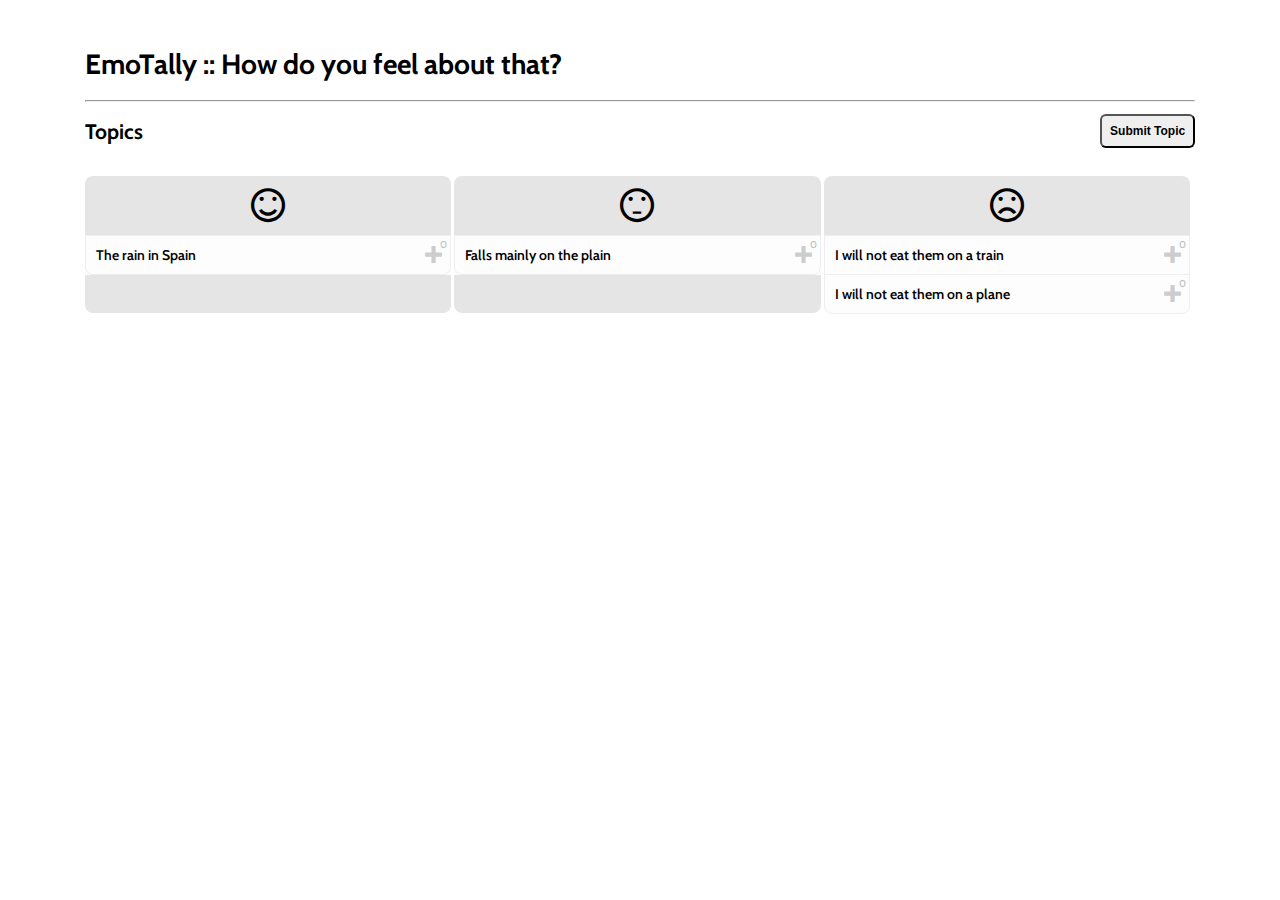
<file: index.html>
<!DOCTYPE html>
<html>
<head lang="en">
    <meta charset="UTF-8">
    <link href="https://fonts.googleapis.com/css?family=Cabin:400,500,600,700" rel="stylesheet">
    <link rel="stylesheet" type="text/css" href="emotally.css">
    <title>EmoTally :: How do you feel about that?</title>
</head>
<body>
    <div id="modalBg">
        <div class="modal" id="addModal">
            <h1>Add a Topic</h1>
            <div>
                <div class="radio-heading">How does this make you feel?</div>
                <label>
                    <input type="radio" name="emo" value="happy" />
                    <i class='icon-smile'></i>
                </label>
                <label>
                    <input type="radio" name="emo" value="meh" />
                    <i class='icon-neutral'></i>
                </label>
                <label>
                    <input type="radio" name="emo" value="sad" />
                    <i class='icon-sad'></i>
                </label>
            </div>
            <textarea id="topicInput" placeholder="Enter a new topic..."></textarea>
            <div>
                <button id="cancelAddTopic">Cancel</button>
                <button id="submitAddTopic">Submit</button>
            </div>
        </div>
    </div>
    <div id="main">
        <h1>EmoTally :: How do you feel about that?</h1>
        <hr>
        <button id="addTopic">Submit Topic</button>
        <h2>Topics</h2>
        <div id="topics">
            <div class="bin happy">
                <i class='icon-smile'></i>
                <div class="bin-items"></div>
            </div>
            <div class="bin meh">
                <i class='icon-neutral'></i>
                <div class="bin-items"></div>
            </div>
            <div class="bin sad">
                <i class='icon-sad'></i>
                <div class="bin-items"></div>
            </div>
        </div>
    </div>
    <script src="https://code.jquery.com/jquery-3.3.1.min.js" integrity="sha256-FgpCb/KJQlLNfOu91ta32o/NMZxltwRo8QtmkMRdAu8=" crossorigin="anonymous"></script>
    <script>
        window.emo = (function(emo) {
            'use strict';
            return emo;
        })(window.emo || {});
    </script>
    <script type="text/javascript" src="app.js"></script>
    <script>
        (function() {
            new emo.Tally();
        }());
    </script>
</body>
</html>
</file>
<file: emotally.css>
/*** Icon font ***/
@font-face {
  font-family: 'icomoon';
  src: url("fonts/icomoon.eot?6ibwr9");
  src: url("fonts/icomoon.eot?6ibwr9#iefix") format("embedded-opentype"), url("fonts/icomoon.ttf?6ibwr9") format("truetype"), url("fonts/icomoon.woff?6ibwr9") format("woff"), url("fonts/icomoon.svg?6ibwr9#icomoon") format("svg");
  font-weight: normal;
  font-style: normal; }
i {
  /* use !important to prevent issues with browser extensions that change fonts */
  font-family: 'icomoon' !important;
  speak: none;
  font-style: normal;
  font-weight: normal;
  font-variant: normal;
  text-transform: none;
  line-height: 1;
  /* Better Font Rendering =========== */
  -webkit-font-smoothing: antialiased;
  -moz-osx-font-smoothing: grayscale; }

.icon-smile:before {
  content: "\e9e1"; }

.icon-tongue:before {
  content: "\e9e3"; }

.icon-sad:before {
  content: "\e9e5"; }

.icon-cool:before {
  content: "\e9eb"; }

.icon-angry:before {
  content: "\e9ed"; }

.icon-shocked:before {
  content: "\e9f1"; }

.icon-baffled:before {
  content: "\e9f3"; }

.icon-confused:before {
  content: "\e9f5"; }

.icon-neutral:before {
  content: "\e9f7"; }

.icon-wondering:before {
  content: "\e9fb"; }

.icon-notification:before {
  content: "\ea08"; }

.icon-plus:before {
  content: "\ea0a"; }

.icon-minus:before {
  content: "\ea0b"; }

.icon-cross:before {
  content: "\ea0f"; }

.icon-checkmark:before {
  content: "\ea10"; }

.icon-checkmark2:before {
  content: "\ea11"; }

/** Page styles **/
body {
  font-family: 'Cabin', sans-serif;
  padding: 20px 6%;
  font-size: 14px;
  color: black; }

#topics {
  -ms-box-orient: horizontal;
  display: -webkit-box;
  display: -moz-box;
  display: -ms-flexbox;
  display: -webkit-flex;
  display: flex;
  -webkit-flex-wrap: wrap;
  flex-wrap: wrap; }
  #topics .bin {
    width: 33%;
    vertical-align: top;
    text-align: center;
    padding-top: 12px;
    margin-top: 15px;
    margin-right: 3px;
    background-color: rgba(0, 0, 0, 0.1);
    border-radius: 8px; }
    #topics .bin i {
      font-size: 34px; }
    #topics .bin i.vote {
      font-size: 17px;
      color: rgba(0, 0, 0, 0.2);
      cursor: pointer; }
      #topics .bin i.vote:hover {
        color: rgba(0, 0, 0, 0.4); }
    #topics .bin .bin-items {
      background-color: rgba(255, 255, 255, 0.9);
      margin-top: 12px;
      text-align: left; }
  #topics .topic {
    position: relative;
    font-weight: 600;
    margin: -1px 0;
    padding: 10px;
    border: 1px solid #eee; }
    #topics .topic .vote {
      position: absolute;
      right: 8px;
      top: 25%;
      bottom: 25%;
      z-index: 2; }
    #topics .topic .votes {
      position: absolute;
      z-index: 3;
      right: 3px;
      top: 2px;
      font-size: 10px;
      color: rgba(0, 0, 0, 0.25); }
    #topics .topic:last-child {
      border-radius: 0 0 8px 8px; }

button {
  padding: 8px;
  font-size: 12px;
  border-radius: 6px;
  font-weight: 600;
  cursor: pointer;
  outline: none; }
  button:hover {
    background-image: linear-gradient(rgba(0, 0, 0, 0.15), rgba(0, 0, 0, 0.1)); }
  button:active {
    background-image: linear-gradient(rgba(0, 0, 0, 0.25), rgba(0, 0, 0, 0.2)); }

#addTopic {
  margin-top: 5px;
  float: right; }

#modalBg {
  display: none;
  z-index: 9999;
  position: absolute;
  top: 0;
  bottom: 0;
  left: 0;
  right: 0;
  text-align: center;
  background: rgba(0, 0, 0, 0.85); }
  #modalBg .modal {
    display: none;
    position: relative;
    margin: 40px 10% 50% 10%;
    background: rgba(255, 255, 255, 0.95);
    padding: 20px 10px;
    border-radius: 10px;
    border: 1px solid #222; }
    #modalBg .modal button {
      margin-top: 5px; }

#addModal .radio-heading {
  vertical-align: bottom;
  display: inline-block;
  height: 32px;
  margin: 0 6px;
  font-size: 17px; }
#addModal label {
  position: relative; }
  #addModal label input[type='radio'] {
    height: 40px;
    width: 39px;
    margin: 0;
    padding: 0; }
    #addModal label input[type='radio']:checked {
      border: 2px solid #00dd00; }
  #addModal label i {
    position: relative;
    top: -7px;
    font-size: 26px;
    left: -20px; }
#addModal textarea {
  border: 1px solid #eee;
  border-radius: 6px;
  padding: 10px;
  height: 90px;
  width: 80%;
  font-family: 'Cabin', sans-serif;
  font-size: 16px;
  color: #959595; }

@media screen and (max-width: 1040px) {
  #topics .bin {
    margin-right: 0;
    width: 100%; } }

/*# sourceMappingURL=emotally.css.map */
</file>
